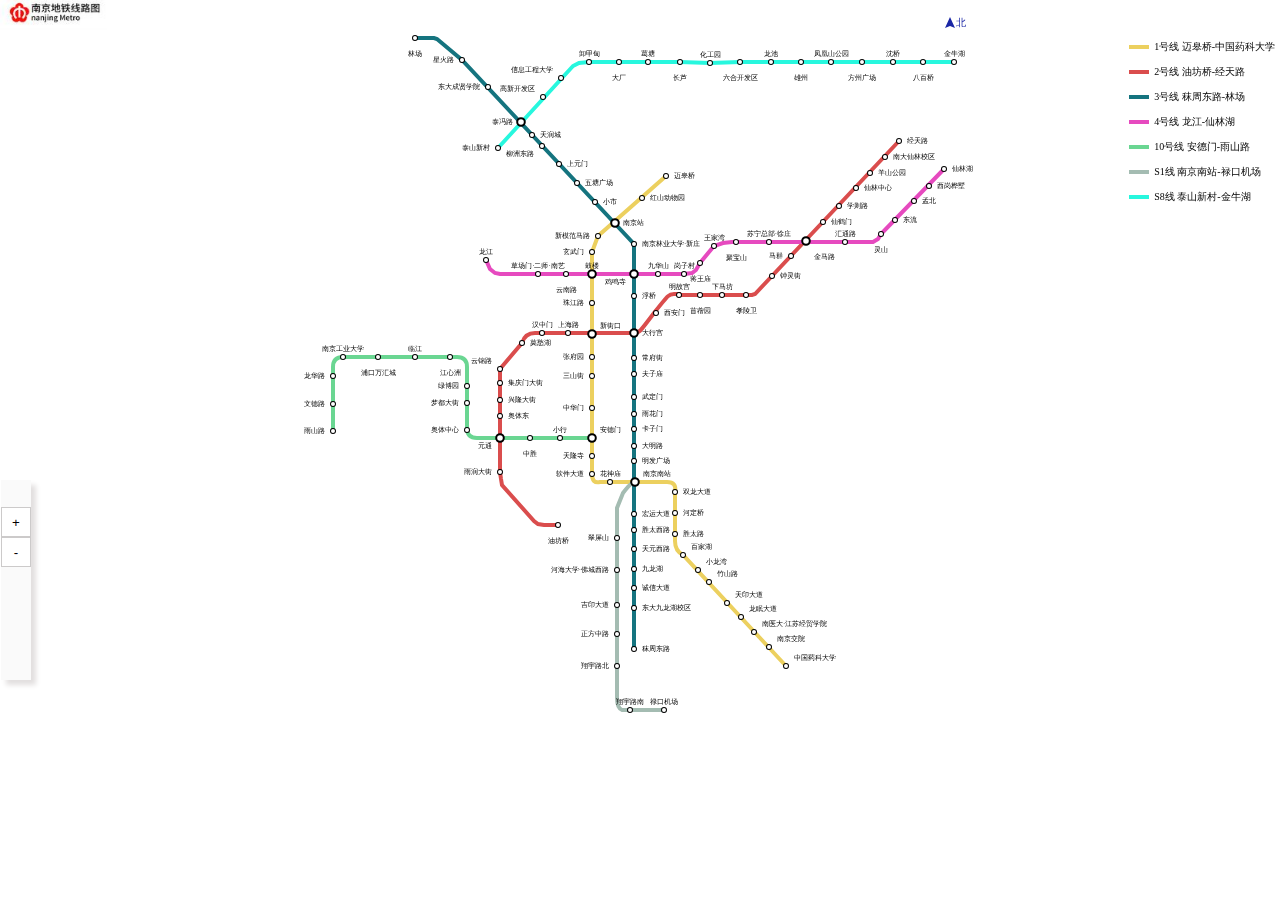
<file: homework/html/index.html>
<!DOCTYPE html>
<html lang="zh">

<head>
    <meta charset="UTF-8">
    <meta name="viewport" content="width=device-width, initial-scale=1.0">
    <meta http-equiv="X-UA-Compatible" content="ie=edge">
    <script type="text/javascript" src="https://code.jquery.com/jquery-1.12.4.min.js"></script>
    <script type="text/javascript" src="../js/jquery.subwayMap-0.5.0.js"></script>
    <link rel="stylesheet" href="../css/subway.css">
    <title>南京地铁线路图</title>
</head>

<body>
    <div class="subway-map" data-columns="79" data-rows="72" data-cellSize="10" data-legendId="legend" data-textClass="text"
        data-gridNumbers="true" data-grid="false" data-lineWidth="4">
        <ul data-color="#ecd05f" data-label="1号线 迈皋桥-中国药科大学">
            <li data-coords="46.6,16.8" data-labelPos="e">迈皋桥</li>
            <li data-coords="44.2,19.0" data-labelPos="e" data-marker="@station">红山动物园</li>
            <li data-coords="41.5,21.5" data-labelPos="e" data-marker="@interchange">南京站</li>
            <li data-coords="39.8,22.8" data-labelPos="w">新模范马路</li>
            <li data-coords="39.2,24.4" data-labelPos="w">玄武门</li>
            <li data-coords="39.2,26.6" data-labelPos="n" data-marker="@interchange">鼓楼</li>
            <li data-coords="39.2,29.5" data-labelPos="w">珠江路</li>
            <li data-coords="39.2,32.6" data-labelPos="ne" data-marker="@interchange">新街口</li>
            <li data-coords="39.2,34.9" data-labelPos="w">张府园</li>
            <li data-coords="39.2,36.8" data-labelPos="w">三山街</li>
            <li data-coords="39.2,40.0" data-labelPos="w">中华门</li>
            <li data-coords="39.2,43.0" data-labelPos="ne" data-marker="@interchange">安德门</li>
            <li data-coords="39.2,44.8" data-labelPos="w">天隆寺</li>
            <li data-coords="39.2,46.6" data-labelPos="w">软件大道</li>
            <li data-coords="40.0,47.4" data-dir="S"></li>
            <li data-coords="41.0,47.4" data-labelPos="n">花神庙</li>
            <li data-coords="43.5,47.4" data-labelPos="ne" data-marker="@interchange">南京南站</li>
            <li data-coords="46.7,47.4"></li>
            <li data-coords="47.5,48.4" data-dir="E" data-labelPos="e">双龙大道</li>
            <li data-coords="47.5,50.5" data-labelPos="e">河定桥</li>
            <li data-coords="47.5,52.6" data-labelPos="e">胜太路</li>
            <li data-coords="47.5,53.3"></li>
            <li data-coords="48.3,54.7" data-dir="S" data-labelPos="ne">百家湖</li>
            <li data-coords="49.8,56.2" data-labelPos="ne" data-marker="@station">小龙湾</li>
            <li data-coords="50.9,57.4" data-labelPos="ne" data-marker="@station">竹山路</li>
            <li data-coords="52.7,59.5" data-labelPos="ne" data-marker="@station">天印大道</li>
            <li data-coords="54.1,60.9" data-labelPos="ne" data-marker="@station">龙眠大道</li>
            <li data-coords="55.4,62.4" data-labelPos="ne" data-marker="@station">南医大·江苏经贸学院</li>
            <li data-coords="56.9,63.9" data-labelPos="ne" data-marker="@station">南京交院</li>
            <li data-coords="58.6,65.8" data-labelPos="ne">中国药科大学</li>
        </ul>
        <ul data-color="#da4d4d" data-label="2号线 油坊桥-经天路">
            <li data-coords="69.9,13.3" data-labelPos="e">经天路</li>
            <li data-coords="68.5,14.9" data-labelPos="e" data-marker="@station">南大仙林校区</li>
            <li data-coords="67.0,16.5" data-labelPos="e" data-marker="@station">羊山公园</li>
            <li data-coords="65.6,18.0" data-labelPos="e" data-marker="@station">仙林中心</li>
            <li data-coords="63.9,19.8" data-labelPos="e" data-marker="@station">学则路</li>
            <li data-coords="62.3,21.4" data-labelPos="e" data-marker="@station">仙鹤门</li>
            <li data-coords="60.6,23.3" data-labelPos="se" data-marker="@interchange">金马路</li>
            <li data-coords="59.1,24.8" data-labelPos="w" data-marker="@station">马群</li>
            <li data-coords="57.2,26.8" data-labelPos="e" data-marker="@station">钟灵街</li>
            <li data-coords="55.5,28.6"></li>
            <li data-coords="55.2,28.7"></li>
            <li data-coords="54.6,28.7" data-labelPos="s">孝陵卫</li>
            <li data-coords="52.2,28.7" data-labelPos="n">下马坊</li>
            <li data-coords="50.0,28.7" data-labelPos="s">苜蓿园</li>
            <li data-coords="47.9,28.7" data-labelPos="n">明故宫</li>
            <li data-coords="47.9,28.6"></li>
            <li data-coords="47.4,28.6"></li>
            <li data-coords="45.6,30.5" data-labelPos="e" data-marker="@station">西安门</li>
            <li data-coords="43.4,32.5" data-labelPos="e" data-marker="interchange">大行宫</li>
            <li data-coords="36.8,32.5" data-labelPos="n">上海路</li>
            <li data-coords="34.2,32.5" data-labelPos="n">汉中门</li>
            <li data-coords="33.5,32.5"></li>
            <li data-coords="32.2,33.5" data-dir="W" data-labelPos="e">莫愁湖</li>
            <li data-coords="30.0,36.1" data-labelPos="nw">云锦路</li>
            <li data-coords="30.0,37.5" data-labelPos="e">集庆门大街</li>
            <li data-coords="30.0,39.2" data-labelPos="e">兴隆大街</li>
            <li data-coords="30.0,40.8" data-labelPos="e">奥体东</li>
            <li data-coords="30.0,43.0" data-labelPos="sw" data-marker="@interchange">元通</li>
            <li data-coords="30.0,46.4" data-labelPos="w">雨润大街</li>
            <li data-coords="30.1,47.1"></li>
            <li data-coords="30.2,47.7"></li>
            <li data-coords="33.4,51.3"></li>
            <li data-coords="33.8,51.6"></li>
            <li data-coords="34.4,51.7"></li>
            <li data-coords="34.7,51.7"></li>
            <li data-coords="35.8,51.7">油坊桥</li>
        </ul>

        <ul data-color="#15747f" data-label="3号线 秣周东路-林场">
            <li data-coords="21.5,3.0">林场</li>
            <li data-coords="23.4,3.0"></li>
            <li data-coords="23.7,3.1"></li>
            <li data-coords="26.2,5.2" data-labelPos="w">星火路</li>
            <li data-coords="28.8,7.9" data-labelPos="w" data-marker="@station">东大成贤学院</li>
            <li data-coords="32.1,11.4" data-labelPos="w" data-marker="@interchange">泰冯路</li>
            <li data-coords="33.2,12.7" data-labelPos="e" data-marker="@station">天润城</li>
            <li data-coords="34.2,13.8" data-labelPos="sw" data-marker="@station">柳洲东路</li>
            <li data-coords="35.9,15.6" data-labelPos="e" data-marker="@station">上元门</li>
            <li data-coords="37.7,17.5" data-labelPos="e" data-marker="@station">五塘广场</li>
            <li data-coords="39.5,19.4" data-labelPos="e" data-marker="@station">小市</li>
            <li data-coords="43.4,23.6" data-labelPos="e">南京林业大学·新庄</li>
            <li data-coords="43.4,26.6" data-marker="@interchange" data-labelPos="sw">鸡鸣寺</li>
            <li data-coords="43.4,28.8" data-labelPos="e">浮桥</li>
            <li data-coords="43.4,35.0" data-labelPos="e">常府街</li>
            <li data-coords="43.4,36.6" data-labelPos="e">夫子庙</li>
            <li data-coords="43.4,38.9" data-labelPos="e">武定门</li>
            <li data-coords="43.4,40.6" data-labelPos="e">雨花门</li>
            <li data-coords="43.4,42.1" data-labelPos="e">卡子门</li>
            <li data-coords="43.4,43.8" data-labelPos="e">大明路</li>
            <li data-coords="43.4,45.3" data-labelPos="e">明发广场</li>
            <li data-coords="43.4,50.6" data-labelPos="e">宏运大道</li>
            <li data-coords="43.4,52.2" data-labelPos="e">胜太西路</li>
            <li data-coords="43.4,54.1" data-labelPos="e">天元西路</li>
            <li data-coords="43.4,56.1" data-labelPos="e">九龙湖</li>
            <li data-coords="43.4,58.0" data-labelPos="e">诚信大道</li>
            <li data-coords="43.4,60.0" data-labelPos="e">东大九龙湖校区</li>
            <li data-coords="43.4,64.1" data-labelPos="e">秣周东路</li>

        </ul>

        <ul data-color="#e64abf" data-label="4号线 龙江-仙林湖">
            <li data-coords="28.6,25.2" data-labelPos="n">龙江</li>
            <li data-coords="29.0,26.1"></li>
            <li data-coords="29.5,26.5"></li>
            <li data-coords="30.0,26.6"></li>
            <li data-coords="30.4,26.6"></li>
            <li data-coords="33.8,26.6" data-labelPos="n">草场门·二师·南艺</li>
            <li data-coords="36.6,26.6" data-labelPos="s">云南路</li>
            <li data-coords="45.8,26.6" data-labelPos="n">九华山</li>
            <li data-coords="48.4,26.6" data-labelPos="n">岗子村</li>
            <li data-coords="49.2,26.5"></li>
            <li data-coords="49.6,26.2"></li>
            <li data-coords="50.0,25.5" data-labelPos="s" data-marker="station">蒋王庙</li>
            <li data-coords="51.4,23.8" data-labelPos="n" data-marker="station">王家湾</li>
            <li data-coords="52.3,23.5"></li>
            <li data-coords="53.2,23.4"></li>
            <li data-coords="53.6,23.4" data-labelPos="s">聚宝山</li>
            <li data-coords="56.9,23.4" data-labelPos="n">苏宁总部·徐庄</li>
            <li data-coords="64.5,23.4" data-labelPos="n">汇通路</li>
            <li data-coords="66.2,23.4"></li>
            <li data-coords="67.3,23.4"></li>
            <li data-coords="67.8,23.1"></li>
            <li data-coords="68.1,22.6">灵山</li>
            <li data-coords="69.5,21.2" data-labelPos="e" data-marker="@station">东流</li>
            <li data-coords="71.4,19.3" data-labelPos="e" data-marker="@station">孟北</li>
            <li data-coords="72.9,17.8" data-labelPos="e" data-marker="@station">西岗桦墅</li>
            <li data-coords="74.4,16.1" data-labelPos="e">仙林湖</li>
        </ul>
        <ul data-color="#6ad692" data-label="10号线 安德门-雨山路">
            <li data-coords="13.3,42.3" data-labelPos="w">雨山路</li>
            <li data-coords="13.3,39.6" data-labelPos="w">文德路</li>
            <li data-coords="13.3,36.8" data-labelPos="w">龙华路</li>
            <li data-coords="13.3,35.9"></li>
            <li data-coords="14.3,34.9" data-labelPos="n">南京工业大学</li>
            <li data-coords="17.8,34.9" data-labelPos="s">浦口万汇城</li>
            <li data-coords="21.5,34.9" data-labelPos="n">临江</li>
            <li data-coords="25.0,34.9" data-labelPos="s">江心洲</li>
            <li data-coords="25.7,34.9"></li>
            <li data-coords="26.7,35.9" data-dir="E"></li>
            <li data-coords="26.7,37.8" data-labelPos="w">绿博园</li>
            <li data-coords="26.7,39.5" data-labelPos="w">梦都大街</li>
            <li data-coords="26.7,42.2" data-labelPos="w">奥体中心</li>
            <li data-coords="26.7,42.0"></li>
            <li data-coords="27.7,43.0" data-dir="S"></li>
            <li data-coords="33.0,43.0">中胜</li>
            <li data-coords="36.0,43.0" data-labelPos="n">小行</li>
            <li data-coords="39.2,43.0"></li>
        </ul>
        <ul data-color="#a4bcb2" data-label="S1线 南京南站-禄口机场">
            <li data-coords="43.6,47.8"></li>
            <li data-coords="42.3,48.5" data-marker="station"></li>
            <li data-coords="41.7,50" data-dir="N"></li>
            <li data-coords="41.7,50.3" data-dir="N"></li>
            <li data-coords="41.7,53.0" data-labelPos="w">翠屏山</li>
            <li data-coords="41.7,56.2" data-labelPos="w">河海大学·佛城西路</li>
            <li data-coords="41.7,59.7" data-labelPos="w">吉印大道</li>
            <li data-coords="41.7,62.6" data-labelPos="w">正方中路</li>
            <li data-coords="41.7,65.8" data-labelPos="w">翔宇路北</li>
            <li data-coords="41.7,69.0"></li>
            <li data-coords="42.2,70.2" data-dir="S"></li>
            <li data-coords="43.0,70.2" data-labelPos="n">翔宇路南</li>
            <li data-coords="46.4,70.2" data-labelPos="n">禄口机场</li>
        </ul>

        <ul data-color="#27f7de" data-label="S8线 泰山新村-金牛湖">
            <!--                -->
            <li data-coords="29.8,14.0" data-labelPos="w">泰山新村</li>
            <li data-coords="34.3,8.9" data-labelPos="nw" data-marker="@station">高新开发区</li>
            <li data-coords="36.1,7.0" data-labelPos="nw" data-marker="@station">信息工程大学</li>
            <li data-coords="37.3,5.8"></li>
            <li data-coords="37.9,5.5"></li>
            <li data-coords="38.9,5.4" data-labelPos="n">卸甲甸</li>
            <li data-coords="41.9,5.4">大厂</li>
            <li data-coords="44.8,5.4" data-labelPos="n">葛塘</li>
            <li data-coords="48.0,5.4">长芦</li>
            <li data-coords="51.0,5.5" data-labelPos="n">化工园</li>
            <li data-coords="54.0,5.4">六合开发区</li>
            <li data-coords="57.1,5.4" data-labelPos="n">龙池</li>
            <li data-coords="60.1,5.4">雄州</li>
            <li data-coords="63.1,5.4" data-labelPos="n">凤凰山公园</li>
            <li data-coords="66.2,5.4">方州广场</li>
            <li data-coords="69.3,5.4" data-labelPos="n">沈桥</li>
            <li data-coords="72.3,5.4">八百桥</li>
            <li data-coords="75.4,5.4" data-labelPos="n">金牛湖</li>


        </ul>

    </div>
    <a href="http://www.njmetro.com.cn/">
        <!-- 南京地铁logo 与 南京地铁官网 链接 -->
        <img src="../source/subway_logo.JPG" alt="南京地铁logo" class="sub-logo">
    </a>
    <div id="legend"></div>
    <div class="operation_bar">
        <button type="button" class="enlarge-button" onclick="enlargeCan()">+</button>
        <button type="button" class="narrow-button" onclick="narrowCan()">-</button>
        <script>
           
        </script>
    </div>
    <script type="text/javascript">
        $(".subway-map").subwayMap({
            debug: true
        });
    </script>
    <script src="../js/subway.js">
    </script>
</body>

</html>
</file>
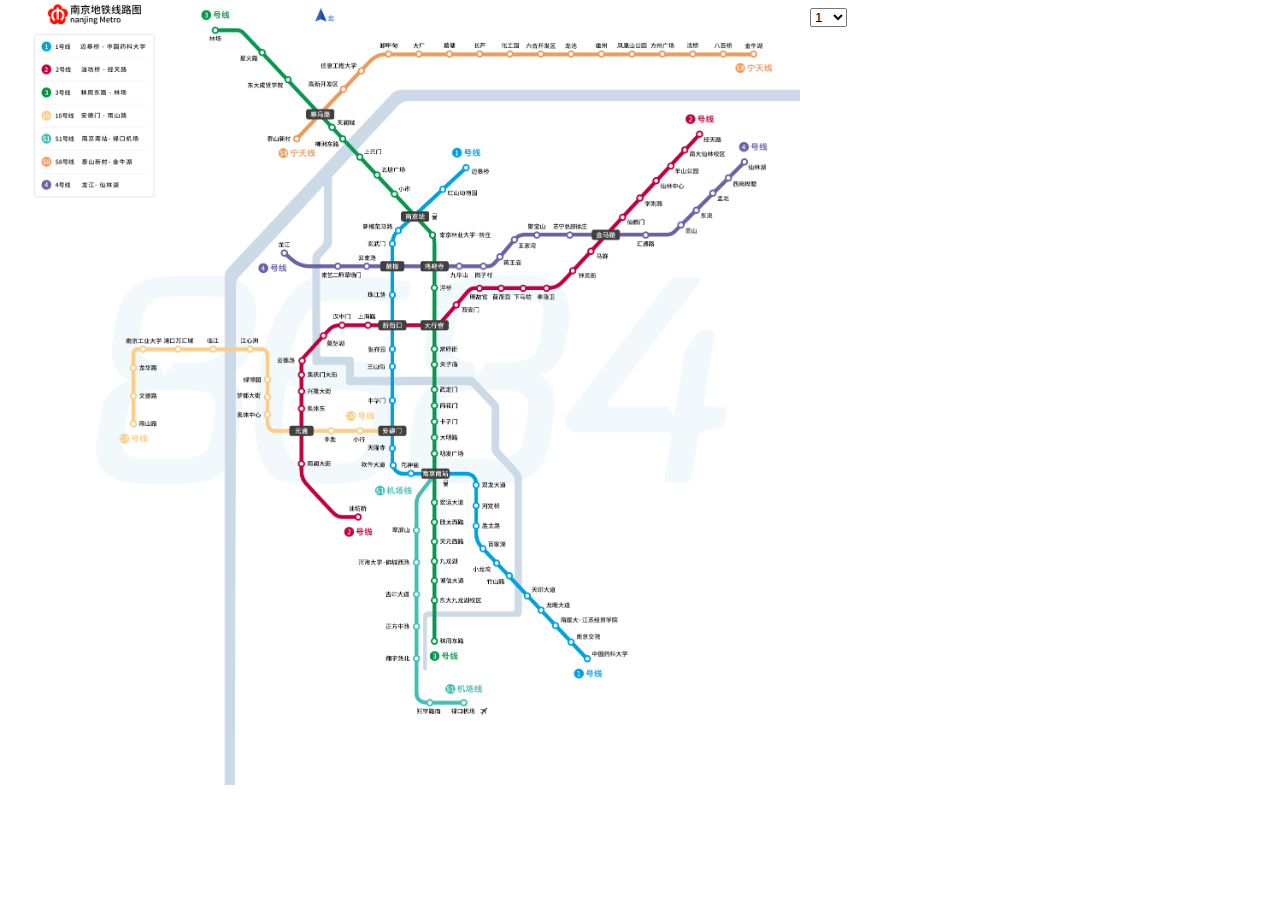
<file: homework/html/findxy.html>
<!DOCTYPE html>
<html lang="en">
<head>
    <meta charset="UTF-8">
    <meta name="viewport" content="width=device-width, initial-scale=1.0">
    <meta http-equiv="X-UA-Compatible" content="ie=edge">
    <link rel="stylesheet" href="../css/findxy.css">
    <script src="../js/record.js"></script>
    <title>Document</title>
</head>
<body>
    <img class="img_area" src="../source/nanjing.png" alt="nanjing" width="800px" onclick="record_XY(event)">
    <select id="select_line">
            <option value="1">1</option>
            <option value="2">2</option>
            <option value="3">3</option>
            <option value="10">10</option>
            <option value="s1">s1</option>
            <option value="s8">s8</option>
            <option value="4">4</option>
        </select>
    <p id="dis">
    </p>
</body>
</html>
</file>
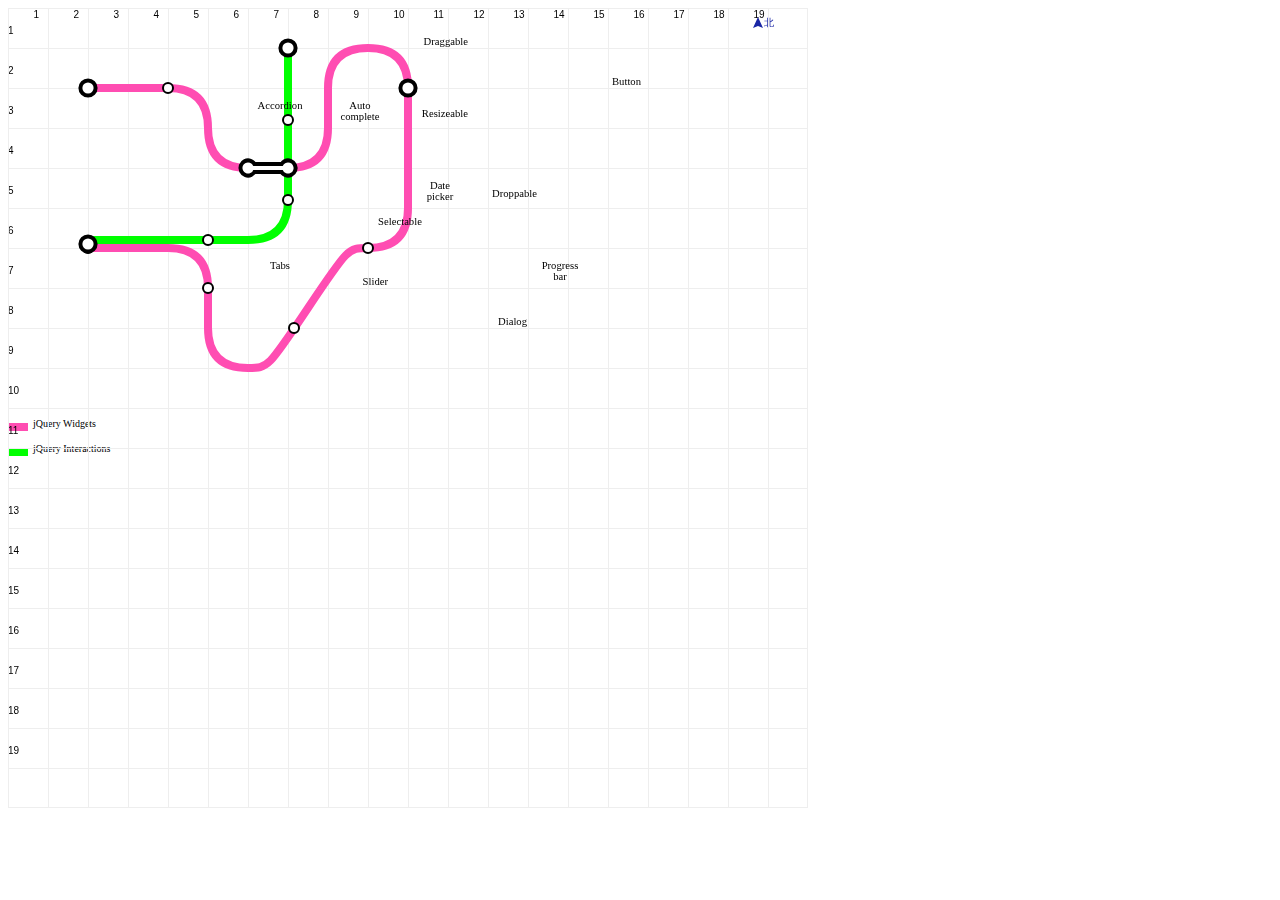
<file: homework/html/subwayMap.htm>
﻿<html xmlns="http://www.w3.org/1999/xhtml">
<head>
    <title>Subway Map</title>
    <script type="text/javascript" src="https://code.jquery.com/jquery-1.9.0.min.js"></script>
    <script type="text/javascript" src="../js/jquery.subwayMap-0.5.0.js"></script>
    <style type="text/css">
    body
    {
        font-family: Verdana;
        font-size: 8pt;
    }

    /* The main DIV for the map */
    .subway-map
    {
        margin: 0;
        width: 500px;
        height:410px;
        background-color: white;
    }

    /* Text labels */
    .text
    {
        text-decoration: none;
        color: black;
    }

    #legend
    {
        float: left;
        width: 250px;
        height:400px;
    }

    #legend div
    {
        height: 25px;
    }

    #legend span
    {
        margin: 5px 5px 5px 0;
    }
    .subway-map span
    {
        margin: 5px 5px 5px 0;
    }
 
    </style>
</head>
<body>
    <div class="subway-map" data-columns="20" data-rows="20" data-cellSize="40" data-legendId="legend" data-textClass="text" data-gridNumbers="true" data-grid="true" data-lineWidth="8">
        <ul data-color="#ff4db2" data-label="jQuery Widgets">          
            <li data-coords="2,2" data-marker="interchange"><a href="http://jqueryui.com/demos/accordion/">Accordion</a></li>  
            <li data-coords="4,2"><a href="http://jqueryui.com/demos/autocomplete/"><a href="http://jqueryui.com/demos/autocomplete/">Auto\ncomplete</a></li>  
            <li data-coords="5,3" data-dir="E"></li>  
            <li data-coords="5,7" data-marker="@station" data-labelPos="W"><a href="http://jqueryui.com/demos/slider/">Slider</a></li> <!-- marker-only node -->  
            <li data-coords="6,4" data-dir="S" data-marker="interchange" data-markerInfo="h5"><a href="http://jqueryui.com/demos/datepicker/">Date\npicker</a></li>  
            <li data-coords="7,4"></li>  
            <li data-coords="7.15,8" data-marker="@station" data-labelPos="E"><a href="http://jqueryui.com/demos/dialog/">Dialog</a></li>  <!-- marker-only node, moved to the right by 0.15 -->
            <li data-coords="8,3" data-dir="E"></li>  
            <li data-coords="8,2"></li>  
            <li data-coords="9,1" data-dir="N"></li>  
            <li data-coords="10,2" data-dir="E" data-marker="interchange" data-labelPos="E"><a href="http://jqueryui.com/demos/button/">Button</a></li>  
            <li data-coords="10,5"></li>  
            <li data-coords="9,6" data-dir="S" data-marker="station"><a href="http://jqueryui.com/demos/progressbar/">Progress\nbar</a></li>  
            <li data-coords="6,9"></li>  
            <li data-coords="5,8" data-dir="W"></li>  
            <li data-coords="5,7"></li>  
            <li data-coords="4,6" data-dir="N"></li>  
            <li data-coords="2,6"><a href="http://jqueryui.com/demos/tabs/">Tabs</a></li>  
        </ul>

        <ul data-color="#00ff00" data-label="jQuery Interactions" data-shiftCoords="0,-1">      
            <li data-coords="2,6"></li> 
            <li data-coords="2,5.9" data-marker="@interchange"> </li> <!-- marker-only node, moved up by 0.10 -->
            <li data-coords="5,6" data-marker="@station" data-labelPos="N"><a href="http://jqueryui.com/demos/selectable/">Selectable</a></li>  
            <li data-coords="6,6"></li>  
            <li data-coords="7,3" data-marker="@station" data-labelPos="W"><a href="http://jqueryui.com/demos/resizeable/">Resizeable</a></li>  
            <li data-coords="7,5" data-dir="E" data-marker="station" data-labelPos="E"><a href="http://jqueryui.com/demos/droppable/">Droppable</a></li>  
            <li data-coords="7,1" data-marker="interchange" data-labelPos="W"><a href="http://jqueryui.com/demos/draggable/">Draggable</a></li>  
        </ul>

    </div>
    <div id="legend"></div>
    

    <script type="text/javascript">
        $(".subway-map").subwayMap({ debug: true });
    </script>
</body>
</html>
</file>
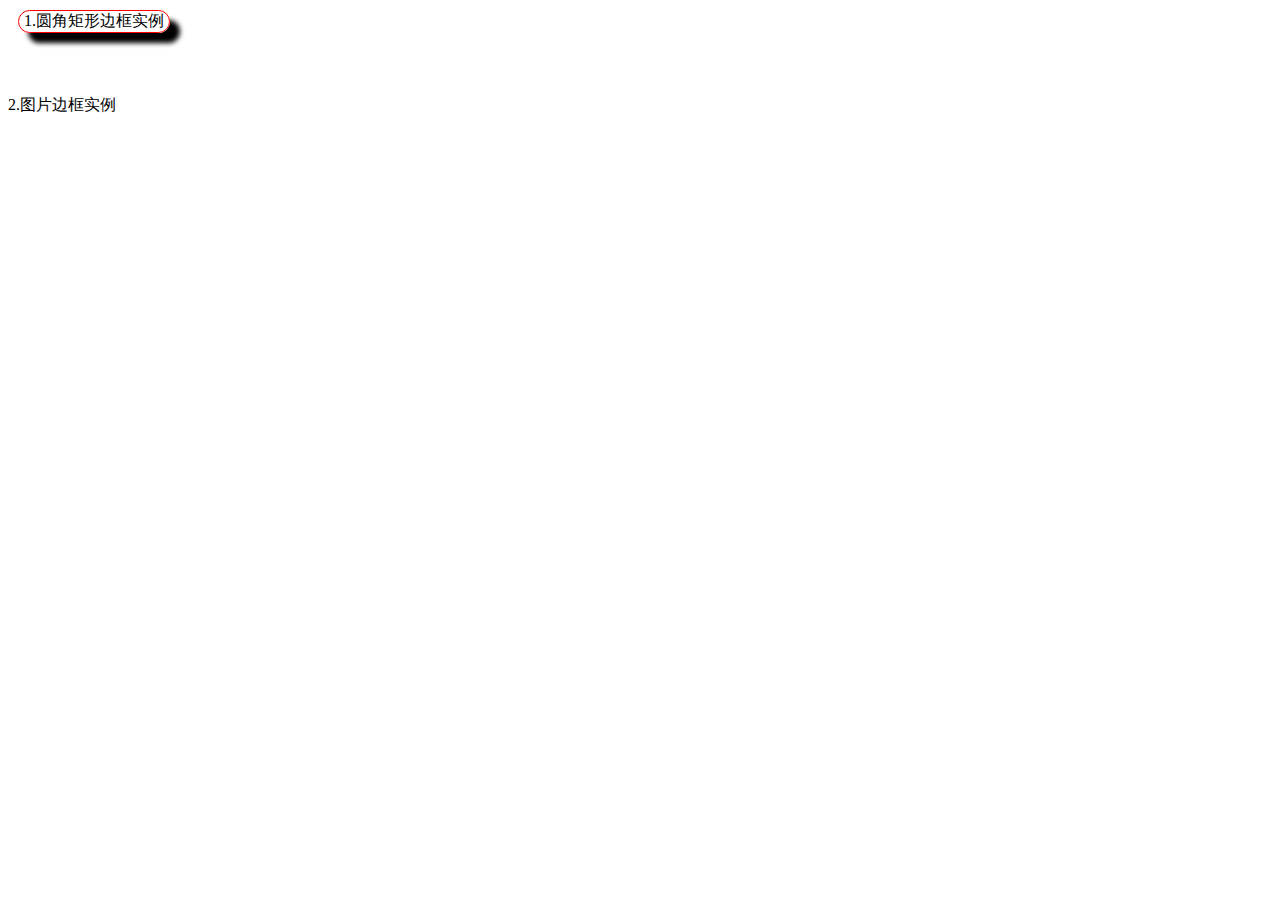
<file: project1/web/css3.html>
<!DOCTYPE html>
<html lang="en">
<head>
    <meta charset="UTF-8">
    <meta name="viewport" content="width=device-width, initial-scale=1.0">
    <meta http-equiv="X-UA-Compatible" content="ie=edge">
    <link rel="stylesheet" href="../css/css3.css">
    <title>Document</title>
</head>
<body>
    <p class="radius-border">1.圆角矩形边框实例</p><br/><br/>
    <div class="img-border"><p >2.图片边框实例</p></div>
</body>
</html>
</file>
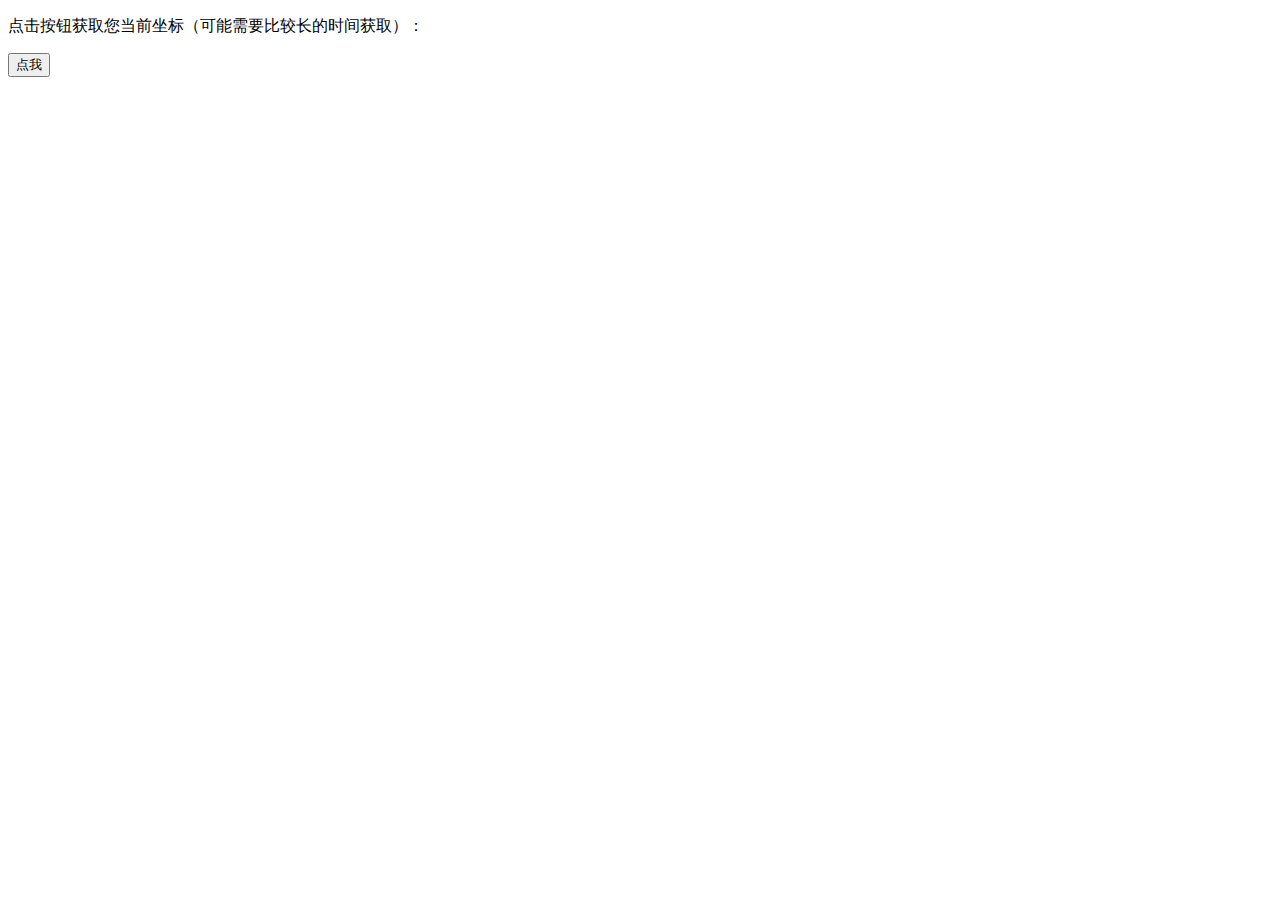
<file: project1/web/eg.html>
<!DOCTYPE html>
<html>
<body>
<p id="demo">点击按钮获取您当前坐标（可能需要比较长的时间获取）：</p>
<button onclick="getLocation()">点我</button>
<script>
var x=document.getElementById("demo");
function getLocation()
  {
  if (navigator.geolocation)
    {
    navigator.geolocation.watchPosition(showPosition);
    }
  else{x.innerHTML="该浏览器不支持获取地理位置。";}
  }
function showPosition(position)
  {
  x.innerHTML="纬度: " + position.coords.latitude + 
  "<br>经度: " + position.coords.longitude;	
  }
</script>
</body>
</html>
</file>
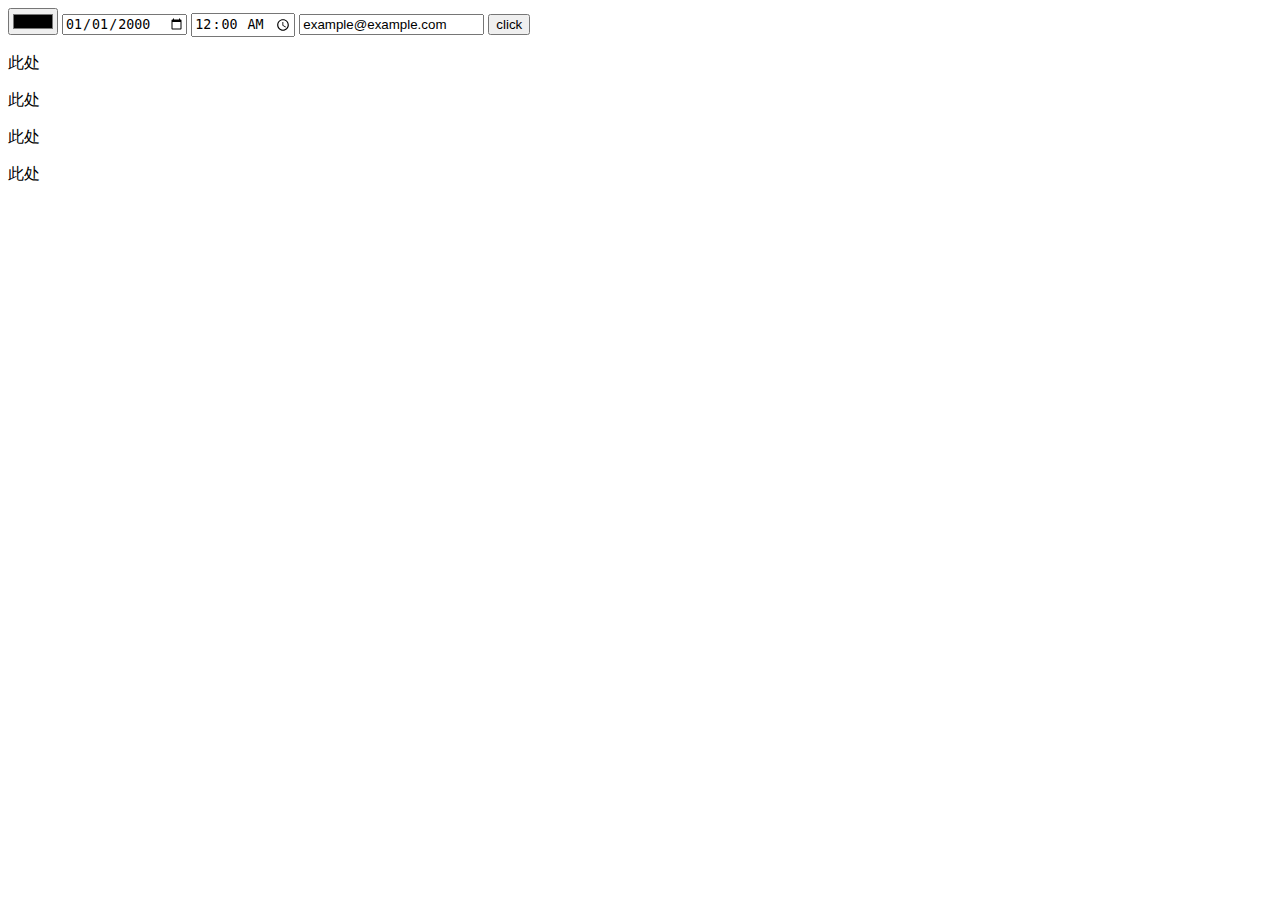
<file: project1/web/form.html>
<!DOCTYPE html>
<html lang="en">

<head>
    <meta charset="UTF-8">
    <meta name="viewport" content="width=device-width, initial-scale=1.0">
    <meta http-equiv="X-UA-Compatible" content="ie=edge">
    <script>
        function click_action() {
            //console.log('点击事件');
            var c = document.getElementById("color");
            var p1 = document.getElementById("color_display");
            //console.log(c.value + '颜色获取');
            p1.innerHTML = c.value;

            var d = document.getElementById('date');
            var p2 = document.getElementById('date_display');

            p2.innerHTML = d.value;

            var t = document.getElementById('time');
            var p3 = document.getElementById('time_display');

            p3.innerHTML = t.value;

            var e = document.getElementById('email');
            var p4 = document.getElementById('email_display');

            p4.innerHTML = e.value;
        }
    </script>
    <title>Document</title>
</head>

<body>
    <form action="#" method="POST">
        <input type="color" id="color"/>
        <input type="date" id = "date" value="2000-01-01"/>
        <input type="time" id = "time" value="00:00:00"/>
        <input type="email" id="email" value="example@example.com">
        <input type="button" value="click" id="find" onclick="click_action()">
    </form>
    <p id="color_display"> 此处</p>
    <p id="date_display"> 此处</p>
    <p id = "time_display">此处</p>
    <p id = "email_display">此处</p>


</body>

</html>
</file>
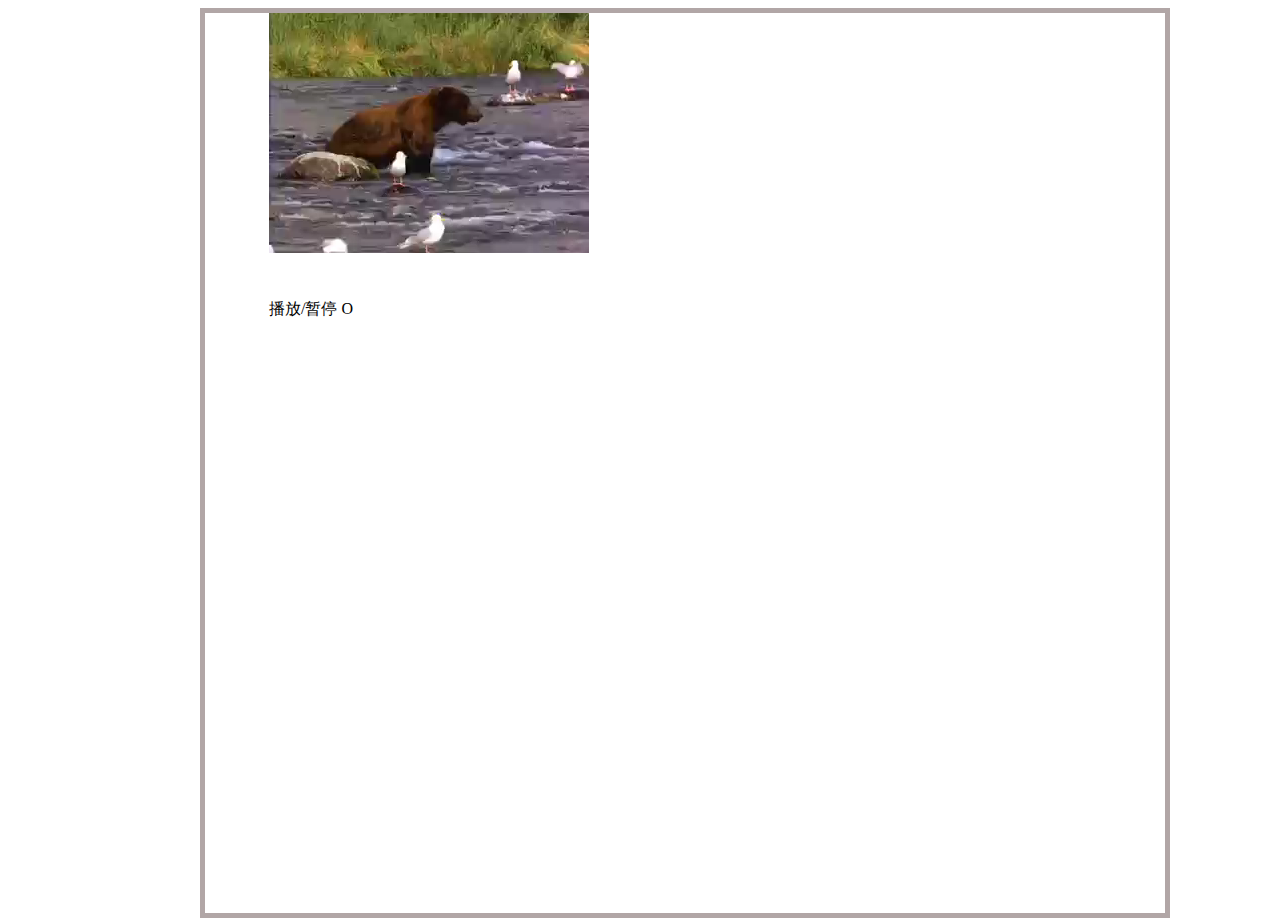
<file: project1/web/video.html>
<!DOCTYPE html>
<html lang="en">

<head>
    <meta charset="UTF-8">
    <meta name="viewport" content="width=device-width, initial-scale=1.0">
    <meta http-equiv="X-UA-Compatible" content="ie=edge">

    <link rel="StyleSheet" href="../css/video.css" />
    <title>Document</title>

    <script>
        function set() {
            var s = document.getElementById("div1");
            console.log(s.height + "," + s.width + '/');

            s.height = window.innerHeight;
            s.width = window.innerWidth * 0.7;
            console.log(s.height + "," + s.width + '//');
        }
    </script>
</head>

<body onload="set()">
    <div id="div1">
        <div id="video_box">
            <video id="video1" width="320" height="240">
                <source src="../source/movie.mp4" type="video/mp4" />
            </video>
        </div>
        <div id="control_bar">
            <p>
                <span id="play" onclick="play_pause()">播放/暂停</span>
                <span id="size" onclick="larger_smaller()">O</span>
                <script>
                    var x = document.getElementById("video1");

                    function play_pause() {
                        if (x.paused) {
                            x.play();
                        } else {
                            x.pause();
                        }
                    }

                    function larger_smaller() {
                        var size = document.getElementById("size");
                        if (size.innerText == 'O') {
                            size.innerHTML = '#';
                            x.width = 320;
                        } else {
                            size.innerHTML = 'O';
                            x.width = 240;
                        }

                    }
                </script>
            </p>
        </div>
    </div>
</body>

</html>
</file>
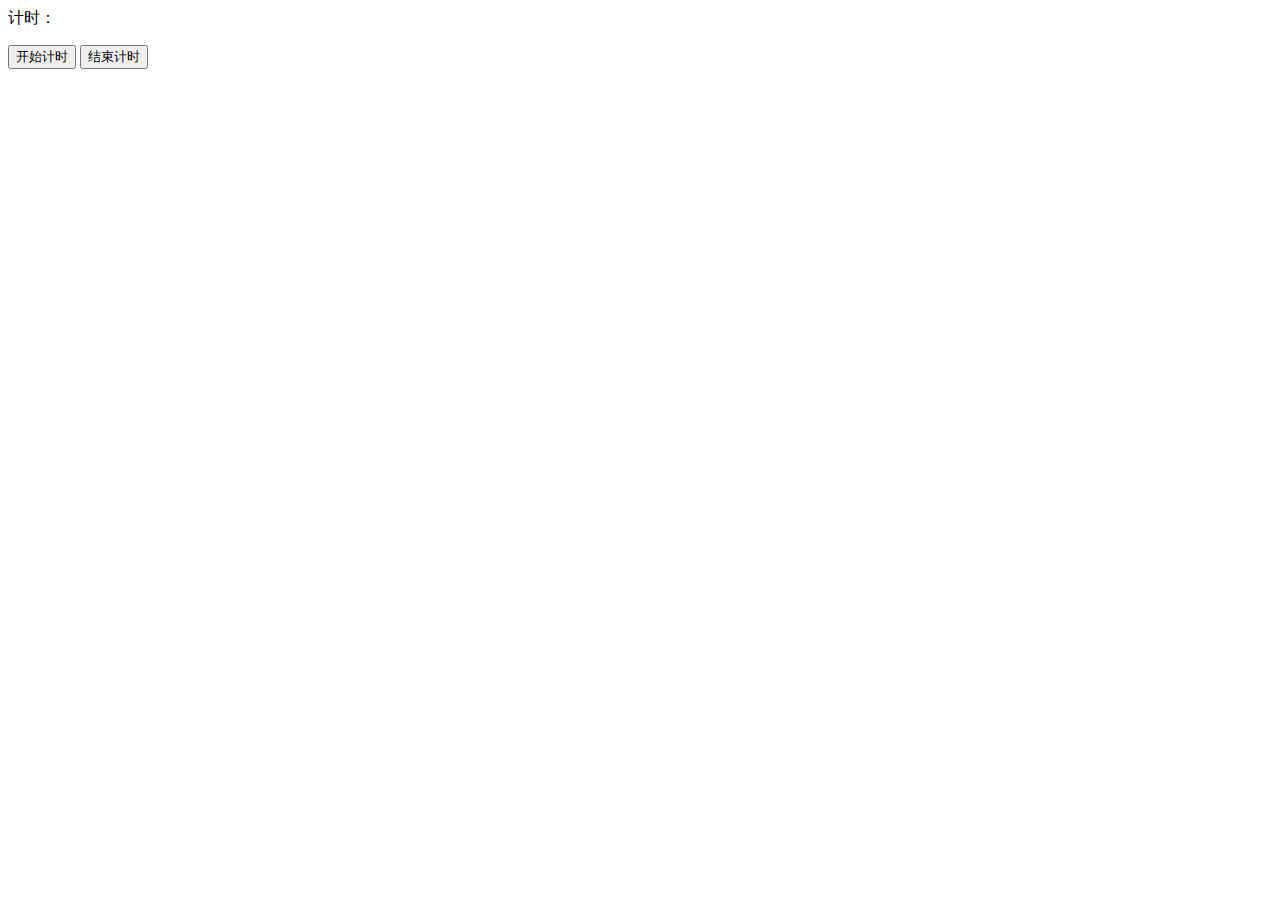
<file: project1/web/webworkers.html>
<!DOCTYPE html>
<html lang="en">
<head>
    <meta charset="UTF-8">
    <meta name="viewport" content="width=device-width, initial-scale=1.0">
    <meta http-equiv="X-UA-Compatible" content="ie=edge">
    <title>Document</title>
</head>
<body>
    计时：<p id = "display"></p>
    <input type="button" value = '开始计时' id="start" onclick="startWorker()" />
    <input type="button" value = '结束计时' id="stop" onclick="stopWorker()"/>
    

    <script>
        var w;
        function startWorker(){
            var url = "worker.js"
            if(typeof(Worker)!== "undefined"){
                if(typeof(w) == "undefined"){
                   
                    w = new Worker(url);
                    w.onmessage = function(e){
                     
                        document.getElementById("display").innerHTML = e.data;
                    }
                }
            }else{
                document.write("您的浏览器不支持web workers");
            }
        }

        function stopWorker(){
            w.terminate();
            w = undefined;
        }
    </script>
</body>
</html>
</file>
<file: homework/css/subway.css>
body {
    font-family: Verdana;
    font-size: 8pt;
}

span {
    font-size: 7px;
}

/* The main DIV for the map */

.subway-map {
    margin: 0;
    width: 800px;
    height: 730px;
    background-color: #fff;
}

/* Text labels */

.text {
    text-decoration: none;
    color: black;
}

#legend {
    position: fixed;
    right: 0px;
    top: 40px;
    height: 400px;
}

#legend div {
    height: 25px;
}

#legend span {
    margin: 5px 5px 5px 0;
}

.subway-map span {
    margin: 0;
}

.sub-logo {
    position: fixed;
    top: 0;
    left: 0;
    height: 30px;
}

canvas {
    position: absolute;
    left: 200px;
    /* 同时插件添加地点描述得 span 文本被向右移动192px 修改时一并修改 */
    width: 790px;
}

.operation_bar {
    position: fixed;
    left: 1px;
    top: 480px;
    width: 30px;
    height: 200px;
    box-shadow: 5px 5px 5px rgb(226, 223, 223);
    background-color: rgb(250, 250, 250);
}

.enlarge-button {
    position: absolute;
    border: 1px solid rgb(204, 202, 202);
    background-color: #fff;
    z-index: 5000;
    height: 30px;
    width: 30px;
    position: absolute;
    left: 0px;
    top: 27px;
}

.narrow-button {
    position: absolute;
    border: 1px solid rgb(204, 202, 202);
    background-color: #fff;
    z-index: 5000;
    position: absolute;
    left: 0px;
    top: 57px;
    height: 30px;
    width: 30px;
}
</file>
<file: homework/css/findxy.css>
#select_line  {
    position: absolute;
    left:810px;
}

#dis  {
    position: absolute;
    left:810px;
    top:50px;
}

.img_area  {
    position: absolute;
    top: -70px;
    left:0;

}
</file>
<file: project1/css/css3.css>
body {
    width: 100%;
    height: 100%;
}

.radius-border {
    text-align: center;
    margin: 10px;
    border: 1px solid red;
    border-radius: 20px;
    width: 150px;
    box-shadow: 10px 10px 5px #000;
    /* 3个值分别为 水平位移 垂直位移 模糊半径  阴影颜色 */
}

.radius-border2 {
    text-align: center;
    vertical-align: center;
    margin: 10px;
    border: 1px solid red;
    border-radius: 50%;
    width: 200px;
    height: 200px;
    /* 3个值分别为 水平位移 垂直位移 模糊半径  阴影颜色 */
}

.imgbdr {
    border: 15px solid transparent;
    width: 250px;
    border-image: url(../source/p1.png) 30 30 30 30 round;
    /* 30 30 30 30 指 切割图片的 # 形线 的上下左右 四根线 距离 图片的 边框 上下左右 的距离   类似于切豆腐*/
}

.bg_div {
    margin: 0;
    padding: 10px;
    border: 5px solid transparent;
    width: 200px;
    height: 200px;
    background: url(../source/p1.png);
    /* 可以放置多张背景图片 */
    background-size: 50px 20px;
    background-repeat: no-repeat;
    /* repeat no-repeat 是否重复铺满背景 */
     /* background-origin: content-box; */
     /* background-origin: padding-box; */
     /* background-origin: border-box； */
     /* 此处指background的 三个 定位标准   */
     background-clip: content-box;
    /* 此处是指bg图片伸展到 哪个部分 content padding border */
}

.grad_div  {
    margin: 0;
    padding: 10px;
    border: 5px solid transparent;
    width: 200px;
    height: 200px;
    
}
</file>
<file: project1/css/video.css>
body {
    width: 100%;
    height: 100%;
}

html {
    width: 100%;
    height: 100%;
}

#div1 {
    margin: 0%;
    padding-left: 5%;
    width: 70%;
    height: 100%;
    position: relative;
    left: 15%;
    top: 0%;
    border: 5px solid rgb(177, 166, 166);
}

#video_box {
    margin: 0%;
    padding: 0%;
    height: 30%;
    width: 100%;
    /* z-index: 10; */
}

#video1 {
    
}

.control_bar {
    margin: 0%;
    padding: 0%;
    opacity: 0.6;
    background-color: #000;
    position: relative;
}
</file>
